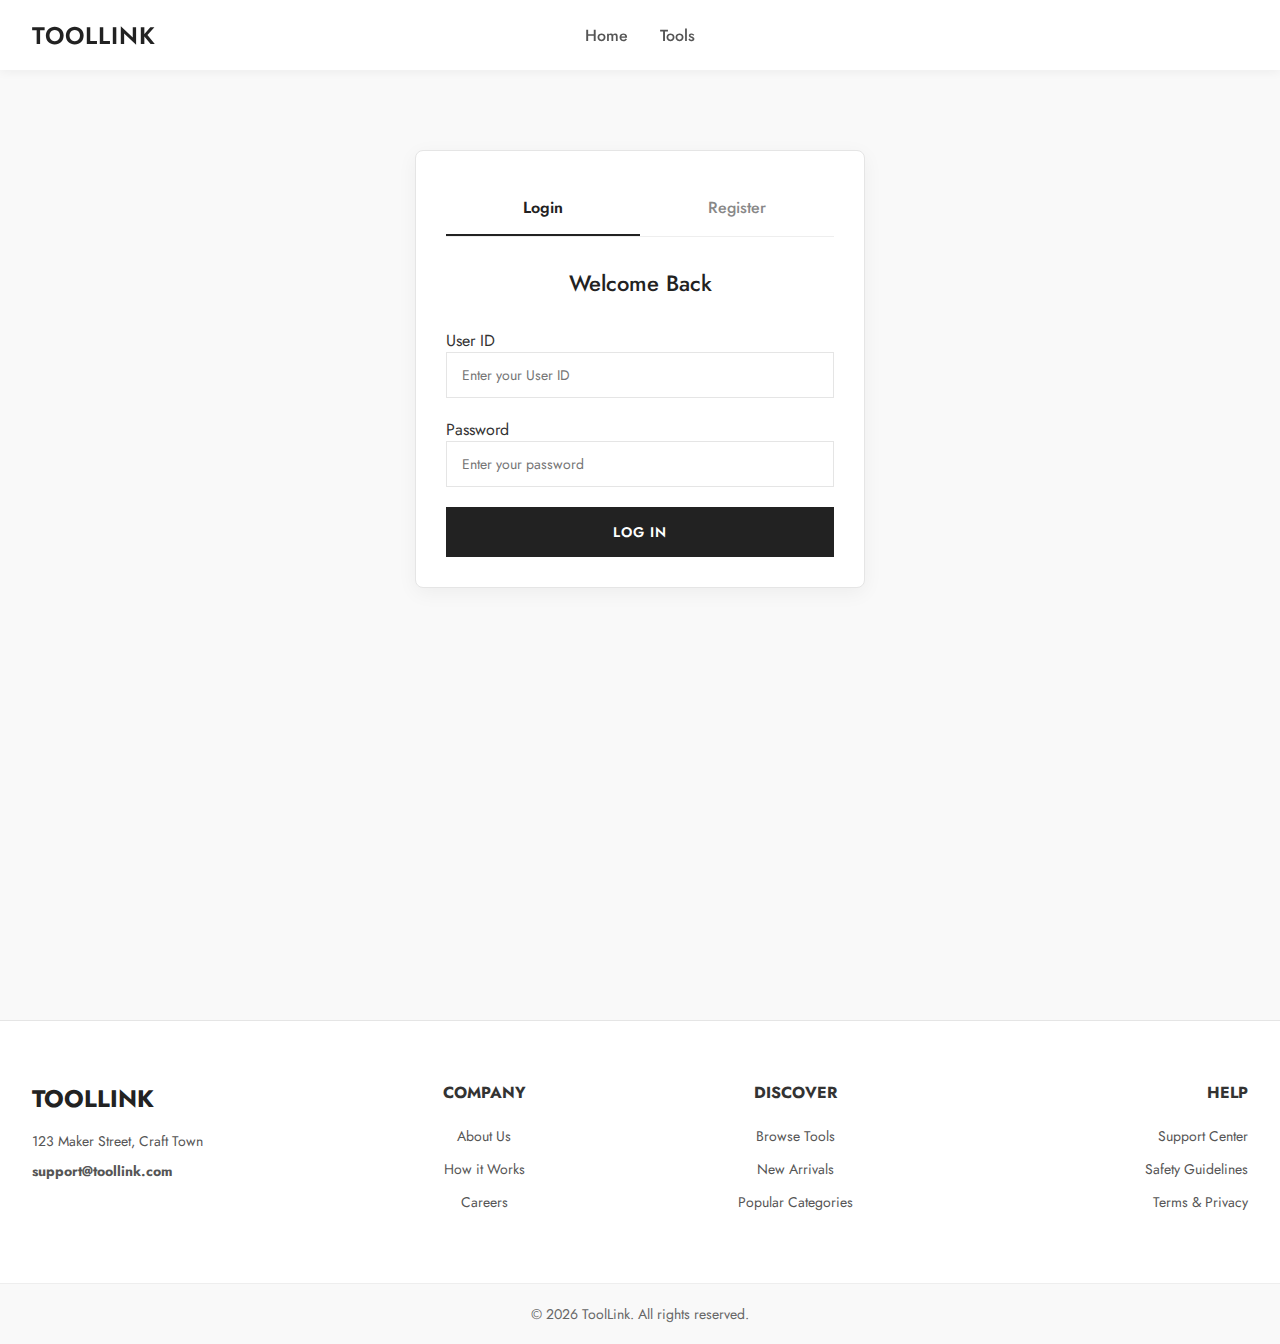
<file: lender-dashboard.html>
<!DOCTYPE html>
<html lang="en">

<head>
    <meta charset="UTF-8">
    <meta name="viewport" content="width=device-width, initial-scale=1.0">
    <title>Lender Dashboard - ToolLink</title>
    <link rel="icon" type="image/svg+xml" href="./assets/logo.svg">
    
    <link rel="stylesheet" href="https://cdnjs.cloudflare.com/ajax/libs/font-awesome/6.5.2/css/all.min.css"
        integrity="sha512-SnH5WK+bZxgPHs44uWIX+LLJAJ9/2PkPKZ5QiAj6Ta86w+fsb2TkcmfRyVX3pBnMFcV7oQPJkl9QevSCWr3W6A=="
        crossorigin="anonymous" referrerpolicy="no-referrer" />

    <link rel="preconnect" href="https://fonts.googleapis.com">
    <link rel="preconnect" href="https://fonts.gstatic.com" crossorigin>
    <link href="https://fonts.googleapis.com/css2?family=Jost:ital,wght@0,100..900;1,100..900&display=swap"
        rel="stylesheet">

    <link rel="stylesheet" href="style.css">
</head>

<body>
    <header id="navbar-container"></header>

    <main>
        <div class="page-header">
            <div class="container d-flex-between dashboard-container">
                <h1 class="page-title">My Listings</h1>
                <a href="#" onclick="toggleListSection(); return false;" class="btn-primary-sm">
                    <i class="fa-solid fa-plus"></i> List New Tool
                </a>
            </div>
        </div>

        <section class="dashboard-section">
            <div class="container dashboard-container">
                <div class="dashboard-stats">
                    <div class="stat-card">
                        <div class="stat-icon icon-earnings">
                            <i class="fa-solid fa-sack-dollar"></i>
                        </div>
                        <div class="stat-info">
                            <span class="stat-label">Total Earnings</span>
                            <span class="stat-value">$0.00</span>
                        </div>
                    </div>
                    <div class="stat-card">
                        <div class="stat-icon icon-tools">
                            <i class="fa-solid fa-toolbox"></i>
                        </div>
                        <div class="stat-info">
                            <span class="stat-label">Active Listings</span>
                            <span class="stat-value">0</span>
                        </div>
                    </div>
                    <div class="stat-card">
                        <div class="stat-icon icon-rentals">
                            <i class="fa-solid fa-hand-holding-hand"></i>
                        </div>
                        <div class="stat-info">
                            <span class="stat-label">Current Rentals</span>
                            <span class="stat-value">0</span>
                        </div>
                    </div>
                </div>
                <div class="dashboard-list">
                </div>
            </div>
        </section>

        <div id="edit-modal" class="modal-overlay">
            <div class="modal-container">
                <button class="close-modal" onclick="closeEditModal()"><i class="fa-solid fa-xmark"></i></button>
                <h3 class="form-title">Edit Listing</h3>

                <form id="edit-tool-form" onsubmit="handleUpdateTool(event)">
                    <input type="hidden" id="edit-tool-id">

                    <div class="form-group">
                        <label>Tool Name</label>
                        <input type="text" id="edit-name" class="form-control" required>
                    </div>

                    <div class="form-group">
                        <label>Image URL</label>
                        <input type="text" id="edit-image" class="form-control" required>
                    </div>

                    <div class="form-group">
                        <label>Category</label>
                        <select id="edit-category" class="form-control" required>
                            <option value="renovation">Renovation</option>
                            <option value="power-tools">Power Tools</option>
                            <option value="gardening">Gardening</option>
                            <option value="auto">Auto Repair</option>
                            <option value="cleaning">Cleaning</option>
                            <option value="hand-tools">Hand Tools</option>
                        </select>
                    </div>

                    <div class="form-group">
                        <label>Price per Day ($)</label>
                        <input type="number" id="edit-price" class="form-control" min="1" required>
                    </div>

                    <button type="submit" class="btn-submit mt-3">Save Changes</button>
                </form>
            </div>
        </div>
    </main>

    <footer id="footer-container"></footer>

    <script src="./scripts/navbar.js"></script>
    <script src="./scripts/footer.js"></script>
    <script src="./scripts/dashboard.js"></script>
</body>

</html>
</file>
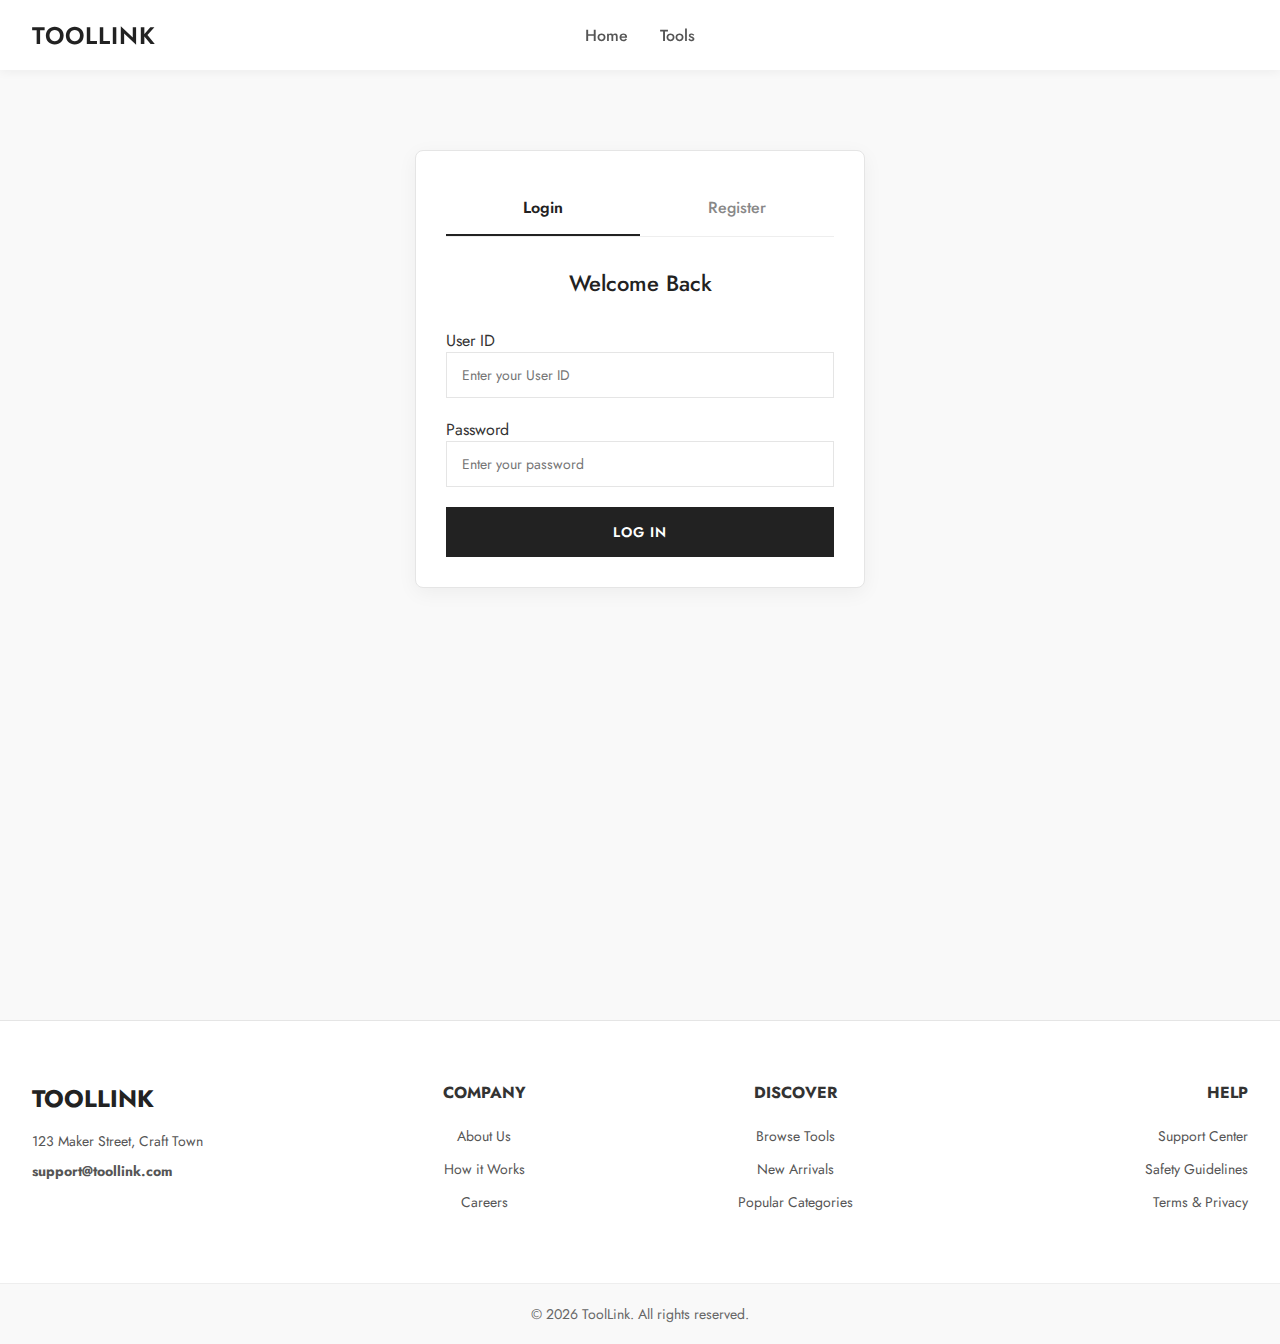
<file: login.html>
<!DOCTYPE html>
<html lang="en">

<head>
    <meta charset="UTF-8">
    <meta name="viewport" content="width=device-width, initial-scale=1.0">
    <title>Login - ToolLink</title>
    <link rel="icon" type="image/svg+xml" href="./assets/logo.svg">
    
    <link rel="stylesheet" href="https://cdnjs.cloudflare.com/ajax/libs/font-awesome/6.5.2/css/all.min.css"
        integrity="sha512-SnH5WK+bZxgPHs44uWIX+LLJAJ9/2PkPKZ5QiAj6Ta86w+fsb2TkcmfRyVX3pBnMFcV7oQPJkl9QevSCWr3W6A=="
        crossorigin="anonymous" referrerpolicy="no-referrer" />

    <link rel="preconnect" href="https://fonts.googleapis.com">
    <link rel="preconnect" href="https://fonts.gstatic.com" crossorigin>
    <link href="https://fonts.googleapis.com/css2?family=Jost:ital,wght@0,100..900;1,100..900&display=swap"
        rel="stylesheet">

    <link rel="stylesheet" href="style.css">
</head>

<body>
    <header id="navbar-container"></header>

    <main>
        <section class="auth-section">
            <div class="auth-container">
                <div class="auth-tabs">
                    <button class="auth-tab active" onclick="switchTab('login')">Login</button>
                    <button class="auth-tab" onclick="switchTab('register')">Register</button>
                </div>

                <form id="login-form" class="auth-form active" onsubmit="handleLogin(event)">
                    <h3 class="auth-title">Welcome Back</h3>
                    <div class="form-group">
                        <label>User ID</label>
                        <input type="text" id="login-userid" class="form-control" placeholder="Enter your User ID" required>
                    </div>
                    <div class="form-group">
                        <label>Password</label>
                        <div class="password-wrapper">
                            <input type="password" id="login-password" class="form-control" placeholder="Enter your password" required>
                            <button type="button" class="toggle-password-btn" onclick="togglePassword('login-password', this)">
                                <i class="fa-regular fa-eye"></i>
                            </button>
                        </div>
                    </div>
                    <div id="login-error" class="error-message hidden">Invalid User ID or Password</div>
                    <button type="submit" class="btn-submit">Log In</button>
                </form>

                <form id="register-form" class="auth-form" onsubmit="handleRegister(event)">
                    <h3 class="auth-title">Create Account</h3>
                    <div class="form-group">
                        <label>User ID (Unique)</label>
                        <input type="text" id="reg-userid" class="form-control" placeholder="Choose a User ID" required>
                    </div>
                    <div class="form-group">
                        <label>Full Name</label>
                        <input type="text" id="reg-username" class="form-control" placeholder="Your Full Name" required>
                    </div>
                    <div class="form-group">
                        <label>Profile Image URL</label>
                        <input type="text" id="reg-image" class="form-control" placeholder="https://example.com/my-photo.jpg">
                    </div>
                    <div class="form-group">
                        <label>Password</label>
                        <div class="password-wrapper">
                            <input type="password" id="reg-password" class="form-control" placeholder="Create a password" required>
                            <button type="button" class="toggle-password-btn" onclick="togglePassword('reg-password', this)">
                                <i class="fa-regular fa-eye"></i>
                            </button>
                        </div>
                    </div>
                    <div id="reg-error" class="error-message hidden">User ID already exists</div>
                    <button type="submit" class="btn-submit">Register</button>
                </form>
            </div>
        </section>
    </main>
    <footer id="footer-container"></footer>

    <script src="./scripts/navbar.js"></script>
    <script src="./scripts/footer.js"></script>
    <script src="./scripts/login.js"></script>
</body>

</html>
</file>
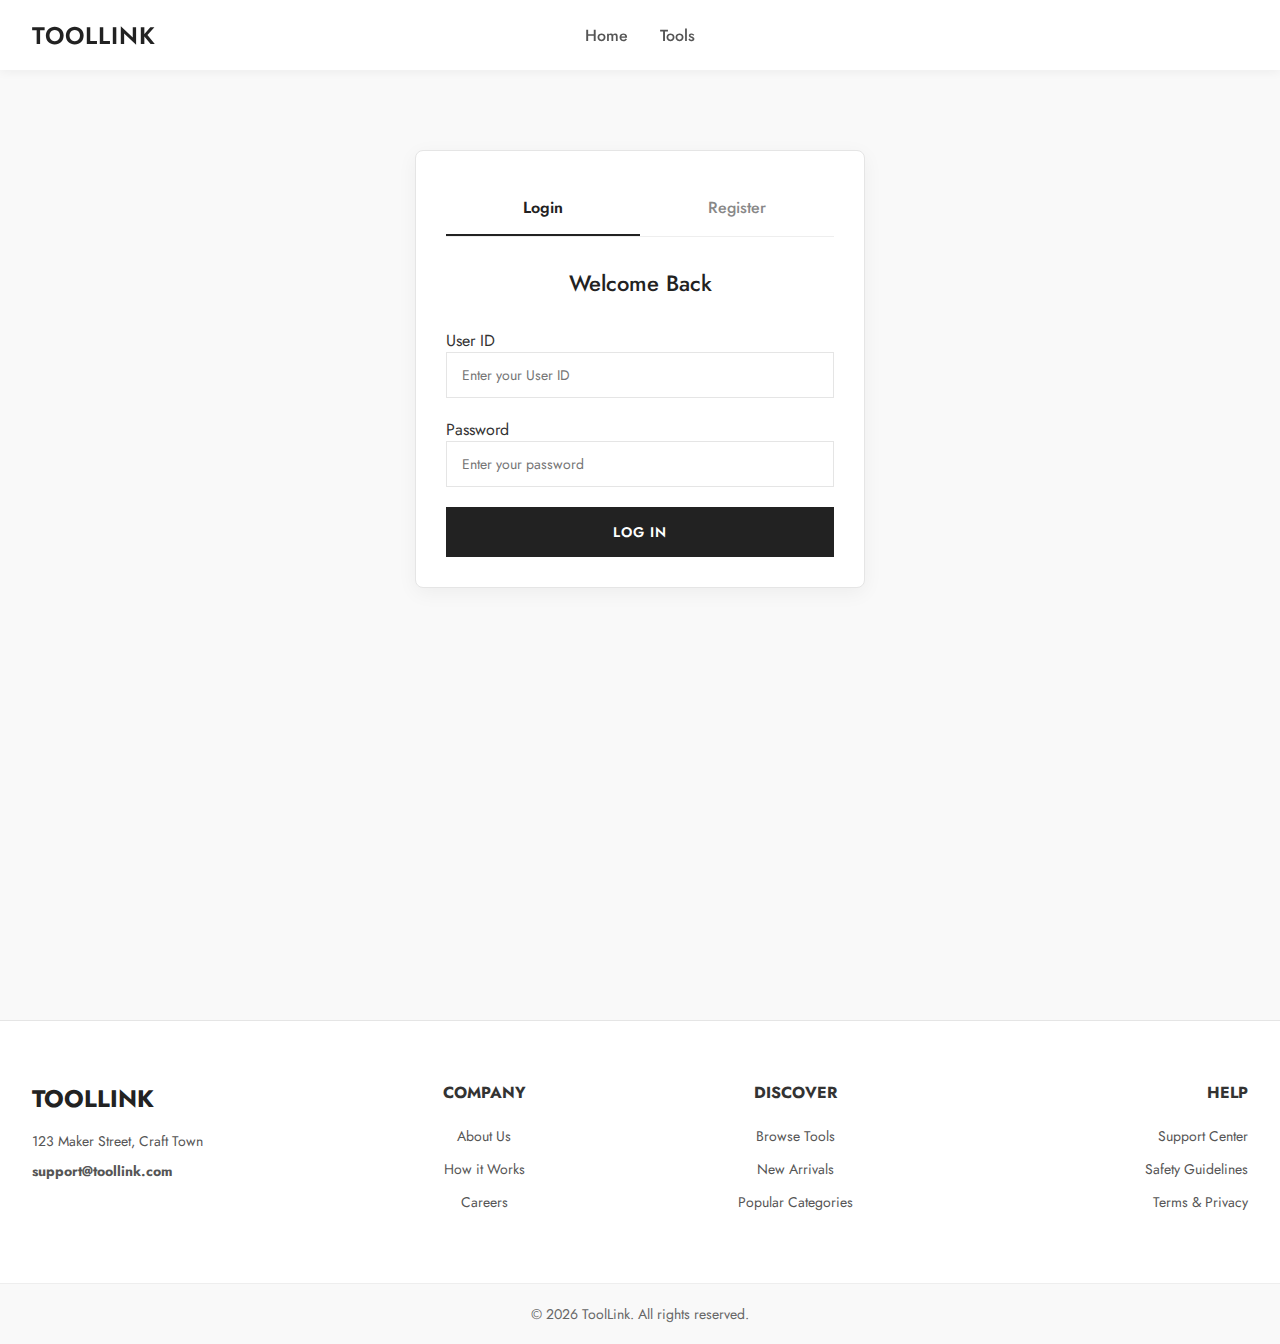
<file: my-orders.html>
<!DOCTYPE html>
<html lang="en">

<head>
    <meta charset="UTF-8">
    <meta name="viewport" content="width=device-width, initial-scale=1.0">
    <title>My Orders - ToolLink</title>
    <link rel="icon" type="image/svg+xml" href="./assets/logo.svg">
    
    <link rel="stylesheet" href="https://cdnjs.cloudflare.com/ajax/libs/font-awesome/6.5.2/css/all.min.css"
        integrity="sha512-SnH5WK+bZxgPHs44uWIX+LLJAJ9/2PkPKZ5QiAj6Ta86w+fsb2TkcmfRyVX3pBnMFcV7oQPJkl9QevSCWr3W6A=="
        crossorigin="anonymous" referrerpolicy="no-referrer" />

    <link rel="preconnect" href="https://fonts.googleapis.com">
    <link rel="preconnect" href="https://fonts.gstatic.com" crossorigin>
    <link href="https://fonts.googleapis.com/css2?family=Jost:ital,wght@0,100..900;1,100..900&display=swap"
        rel="stylesheet">

    <link rel="stylesheet" href="style.css">
</head>

<body>
    <header id="navbar-container"></header>

    <main>
        <div class="page-header">
            <div class="container">
                <h1 class="page-title">My Orders</h1>
            </div>
        </div>

        <section class="orders-section">
            <div class="container">
                <h3 style="font-size: 20px; font-weight: 600; margin: 0 auto 20px auto; max-width: 900px;">Active
                    Rentals</h3>
                <div id="active-orders-list" class="orders-list">
                </div>

                <div style="height: 50px;"></div>

                <h3 style="font-size: 20px; font-weight: 600; margin: 0 auto 20px auto; max-width: 900px; color: #777;">
                    Order History</h3>
                <div id="past-orders-list" class="orders-list">
                </div>

                <div id="empty-orders-msg" class="empty-state hidden">
                    <div class="empty-icon"><i class="fa-solid fa-box-open"></i></div>
                    <p>You haven't rented any tools yet.</p>
                    <a href="tools.html" class="btn-primary-sm mt-3" style="display:inline-block;">Browse Tools</a>
                </div>
            </div>
        </section>
    </main>

    <footer id="footer-container"></footer>

    <script src="./scripts/navbar.js"></script>
    <script src="./scripts/footer.js"></script>
    <script src="./scripts/orders.js"></script>
</body>

</html>
</file>
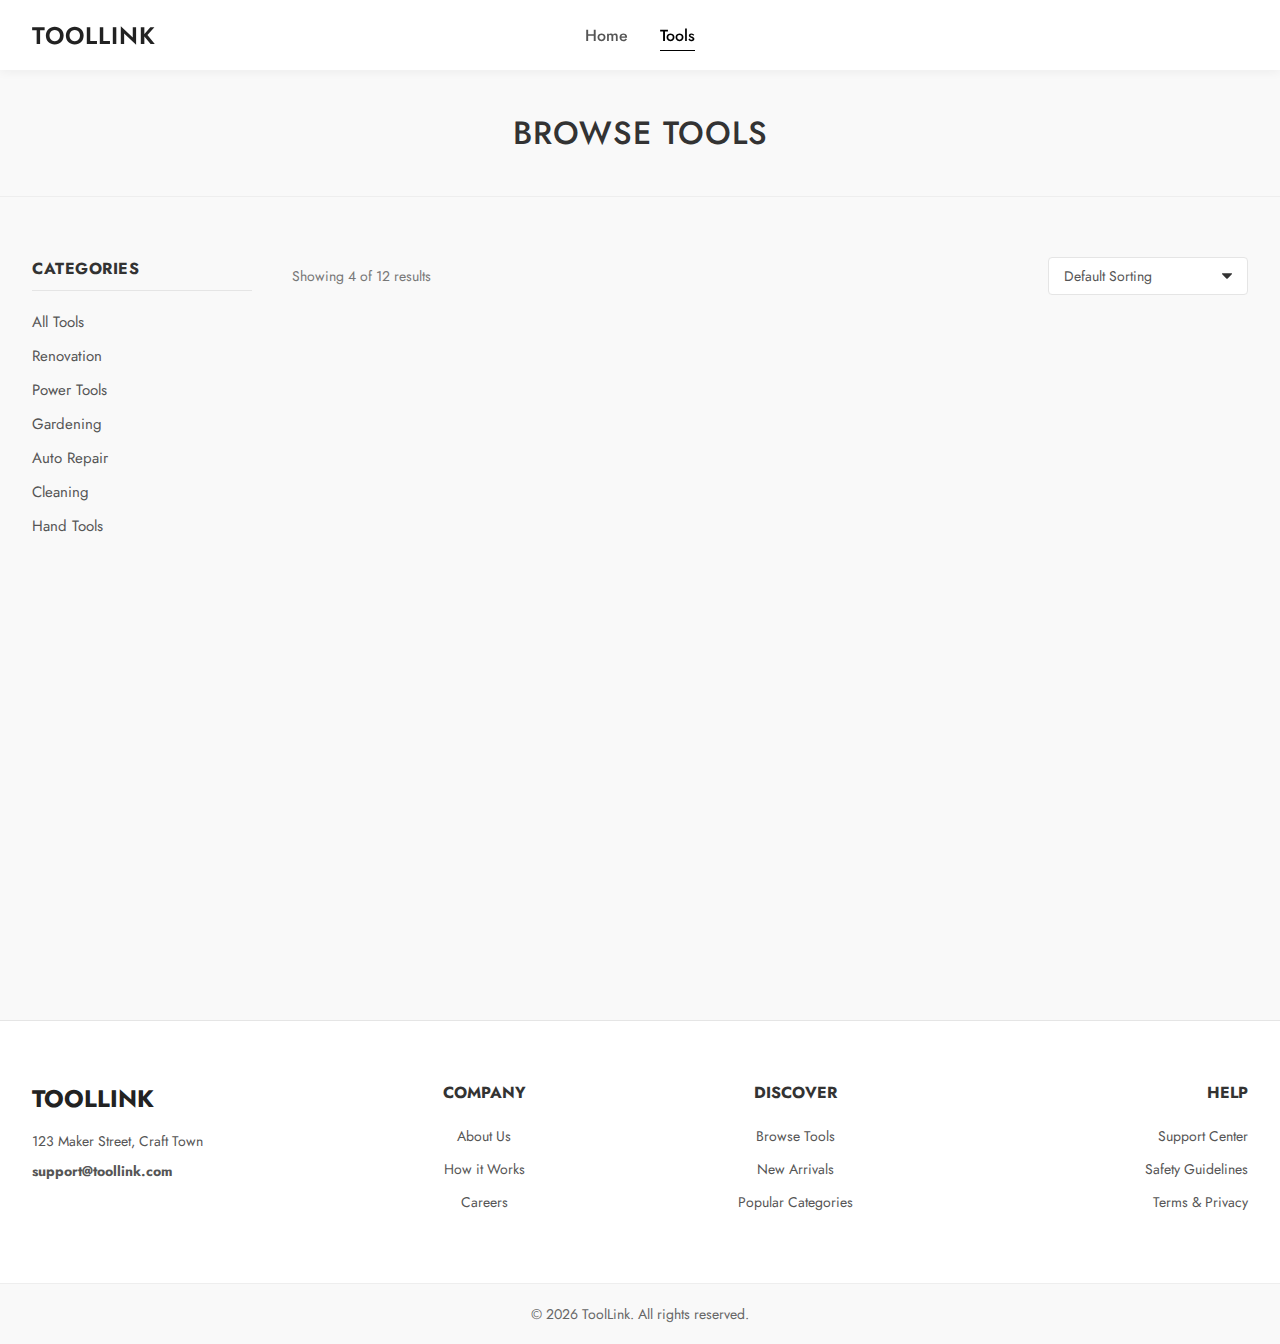
<file: tools.html>
<!DOCTYPE html>
<html lang="en">

<head>
    <meta charset="UTF-8">
    <meta name="viewport" content="width=device-width, initial-scale=1.0">
    <title>Browse Tools - ToolLink</title>
    <link rel="icon" type="image/svg+xml" href="./assets/logo.svg">
    
    <link rel="stylesheet" href="https://cdnjs.cloudflare.com/ajax/libs/font-awesome/6.5.2/css/all.min.css"
        integrity="sha512-SnH5WK+bZxgPHs44uWIX+LLJAJ9/2PkPKZ5QiAj6Ta86w+fsb2TkcmfRyVX3pBnMFcV7oQPJkl9QevSCWr3W6A=="
        crossorigin="anonymous" referrerpolicy="no-referrer" />

    <link rel="preconnect" href="https://fonts.googleapis.com">
    <link rel="preconnect" href="https://fonts.gstatic.com" crossorigin>
    <link href="https://fonts.googleapis.com/css2?family=Jost:ital,wght@0,100..900;1,100..900&display=swap"
        rel="stylesheet">

    <link rel="stylesheet" href="style.css">
</head>

<body>
    <header id="navbar-container"></header>

    <main>
        <div class="page-header">
            <div class="container">
                <h1 class="page-title">Browse Tools</h1>
            </div>
        </div>

        <section class="shop-section">
            <div class="container shop-container">
                <aside class="shop-sidebar">
                    <div class="sidebar-widget">
                        <h4 class="widget-title">Categories</h4>
                        <ul class="category-list">
                            <li><a href="tools.html" id="cat-all">All Tools</a></li>

                            <li><a href="tools.html?category=renovation" id="cat-renovation">Renovation</a></li>
                            <li><a href="tools.html?category=power-tools" id="cat-power-tools">Power Tools</a></li>
                            <li><a href="tools.html?category=gardening" id="cat-gardening">Gardening</a></li>
                            <li><a href="tools.html?category=auto" id="cat-auto">Auto Repair</a></li>
                            <li><a href="tools.html?category=cleaning" id="cat-cleaning">Cleaning</a></li>
                            <li><a href="tools.html?category=hand-tools" id="cat-hand-tools">Hand Tools</a></li>
                        </ul>
                    </div>
                </aside>

                <div class="shop-content">
                    <div class="shop-toolbar">
                        <p class="result-count">Showing 4 of 12 results</p>
                        <select class="sort-select form-control">
                            <option>Default Sorting</option>
                            <option>Price: Low to High</option>
                            <option>Price: High to Low</option>
                            <option>Newest First</option>
                        </select>
                    </div>

                    <div class="listings-grid shop-grid"></div>
                </div>
            </div>
        </section>
    </main>

    <footer id="footer-container"></footer>

    <script src="./scripts/navbar.js"></script>
    <script src="./scripts/footer.js"></script>
    <script src="./scripts/tools.js"></script>
    <script src="./scripts/script.js"></script>
</body>

</html>
</file>
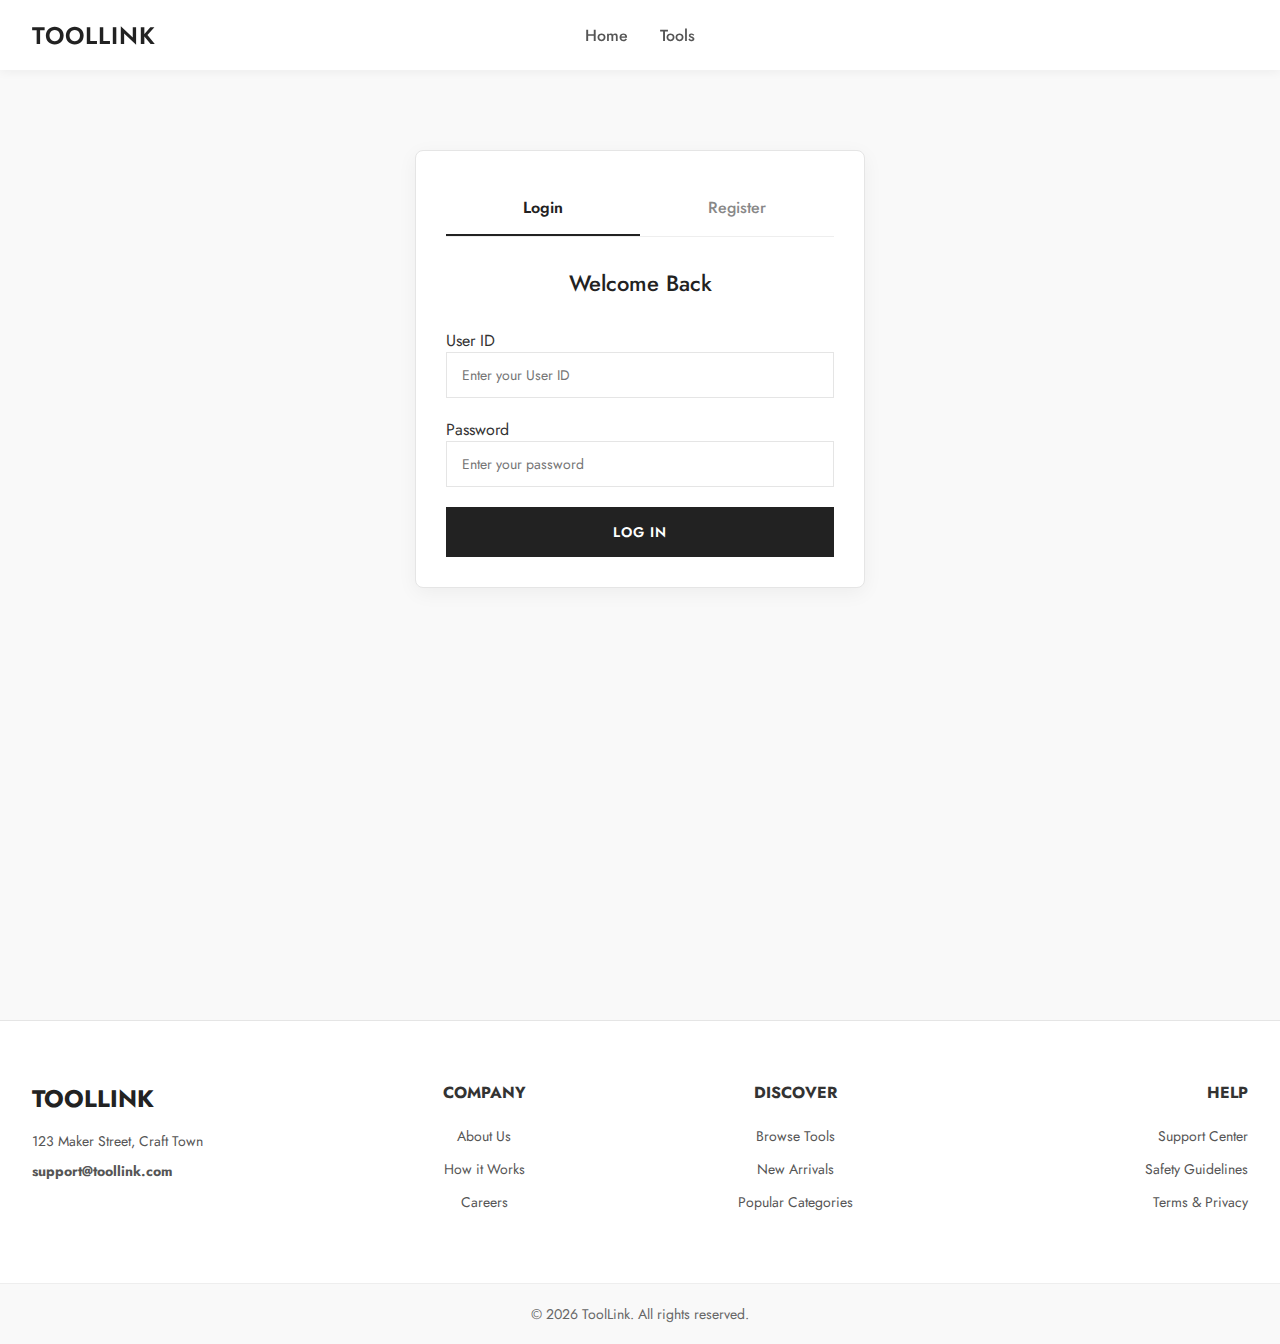
<file: wishlist.html>
<!DOCTYPE html>
<html lang="en">

<head>
    <meta charset="UTF-8">
    <meta name="viewport" content="width=device-width, initial-scale=1.0">
    <title>My Wishlist - ToolLink</title>
    <link rel="icon" type="image/svg+xml" href="./assets/logo.svg">
    
    <link rel="stylesheet" href="https://cdnjs.cloudflare.com/ajax/libs/font-awesome/6.5.2/css/all.min.css"
        integrity="sha512-SnH5WK+bZxgPHs44uWIX+LLJAJ9/2PkPKZ5QiAj6Ta86w+fsb2TkcmfRyVX3pBnMFcV7oQPJkl9QevSCWr3W6A=="
        crossorigin="anonymous" referrerpolicy="no-referrer" />

    <link rel="preconnect" href="https://fonts.googleapis.com">
    <link rel="preconnect" href="https://fonts.gstatic.com" crossorigin>
    <link href="https://fonts.googleapis.com/css2?family=Jost:ital,wght@0,100..900;1,100..900&display=swap"
        rel="stylesheet">

    <link rel="stylesheet" href="style.css">
</head>

<body>
    <header id="navbar-container"></header>

    <main>
        <div class="page-header">
            <div class="container">
                <h1 class="page-title">My Wishlist</h1>
            </div>
        </div>

        <section class="wishlist-section">
            <div class="container">
                <div class="listings-grid wishlist-grid">
                </div>
            </div>
        </section>
    </main>

    <footer id="footer-container"></footer>

    <script src="./scripts/navbar.js"></script>
    <script src="./scripts/footer.js"></script>
    <script src="./scripts/wishlist.js"></script>
    <script src="./scripts/script.js"></script>
</body>

</html>
</file>
<file: style.css>
/* Global & Reset */
* {
  margin: 0;
  padding: 0;
  box-sizing: border-box;
  font-family: "Jost", sans-serif;
}

body {
  background-color: #f9f9f9;
  color: #333333;
}

/* Navbar */
#navbar-container {
  background-color: #ffffff;
  box-shadow: 0 2px 10px rgba(0, 0, 0, 0.05);
  padding: 0 32px;
  position: sticky;
  top: 0;
  z-index: 100;
}

.navbar-content {
  height: 70px;
  display: flex;
  justify-content: space-between;
  align-items: center;
  width: 100%;
  position: relative;
}

.nav-links.desktop-nav {
  position: absolute;
  left: 50%;
  transform: translateX(-50%);
}

.nav-user-img {
  width: 32px;
  height: 32px;
  border-radius: 50%;
  object-fit: cover;
  border: 1px solid #e5e5e5;
  display: block;
}

.logo a {
  font-size: 24px;
  font-weight: 600;
  color: #222222;
  text-decoration: none;
  text-transform: uppercase;
  letter-spacing: 1px;
}

.nav-links {
  display: flex;
  gap: 32px;
}

.nav-links a {
  text-decoration: none;
  color: #555555;
  font-weight: 500;
  transition: color 0.3s;
}

.nav-links a:hover {
  color: #000000;
}

.nav-links a.active {
  color: #000000;
  position: relative;
}

.nav-links a.active::after {
  content: "";
  position: absolute;
  width: 100%;
  height: 1px;
  bottom: -4px;
  left: 0;
  background-color: #000000;
}

.nav-actions {
  display: flex;
  gap: 20px;
  align-items: center;
}

.icon-btn {
  color: #222222;
  text-decoration: none;
  position: relative;
  display: flex;
  align-items: center;
  justify-content: center;
  cursor: pointer;
  transition: color 0.3s;
  font-size: 20px;
}

.icon-btn:hover {
  color: #555555;
}

.badge {
  position: absolute;
  top: -6px;
  right: -8px;
  background-color: #222222;
  color: #ffffff;
  font-size: 10px;
  font-weight: 600;
  height: 15px;
  width: 15px;
  border-radius: 50%;
  display: flex;
  justify-content: center;
  align-items: center;
}

/* User Dropdown */
.user-dropdown {
  position: relative;
  display: inline-block;
  height: 100%;
  display: flex;
  align-items: center;
}

.nav-user-name {
  font-size: 14px;
  font-weight: 500;
  margin-left: 8px;
  display: inline-block;
  max-width: 100px;
  white-space: nowrap;
  overflow: hidden;
  text-overflow: ellipsis;
}

.dropdown-content {
  display: none;
  position: absolute;
  right: 0;
  top: 100%;
  background-color: #ffffff;
  min-width: 220px;
  box-shadow: 0 5px 15px rgba(0, 0, 0, 0.1);
  z-index: 1000;
  border: 1px solid #e5e5e5;
  border-radius: 4px;
  padding: 8px 0;
  text-align: left;
  margin-top: 10px;
}

.user-dropdown:hover .dropdown-content {
  display: block;
}

.user-dropdown::after {
  content: "";
  position: absolute;
  top: 100%;
  left: 0;
  width: 100%;
  height: 15px;
  background: transparent;
}

.dropdown-header {
  padding: 10px 20px;
  border-bottom: 1px solid #eeeeee;
  font-size: 13px;
  color: #777777;
  background-color: #fcfcfc;
}

.dropdown-header strong {
  display: block;
  color: #222222;
  font-size: 14px;
  margin-top: 2px;
}

.dropdown-content a {
  color: #333333;
  padding: 10px 20px;
  text-decoration: none;
  display: flex;
  align-items: center;
  gap: 10px;
  font-size: 14px;
  font-weight: 400;
  transition: background-color 0.2s;
}

.dropdown-content a i {
  width: 16px;
  text-align: center;
  color: #888888;
}

.dropdown-content a:hover {
  background-color: #f5f5f5;
  color: #000000;
}

.dropdown-content a:hover i {
  color: #222222;
}

.dropdown-divider {
  height: 1px;
  background-color: #eeeeee;
  margin: 5px 0;
}

/* Mobile Menu */
.hamburger-btn {
  display: none;
  background: none;
  border: none;
  font-size: 24px;
  cursor: pointer;
  color: #222222;
}

.mobile-menu {
  position: fixed;
  top: 0;
  right: -100%;
  width: 250px;
  height: 100vh;
  background-color: #ffffff;
  box-shadow: -5px 0 15px rgba(0, 0, 0, 0.1);
  z-index: 1001;
  transition: right 0.3s ease;
  padding: 20px;
  display: flex;
  flex-direction: column;
}

.mobile-menu.active {
  right: 0;
}

.mobile-menu-header {
  display: flex;
  justify-content: space-between;
  align-items: center;
  margin-bottom: 30px;
  border-bottom: 1px solid #eeeeee;
  padding-bottom: 10px;
}

.mobile-menu-title {
  font-weight: 600;
  font-size: 18px;
  text-transform: uppercase;
}

.close-mobile-menu {
  background: none;
  border: none;
  font-size: 20px;
  cursor: pointer;
}

.mobile-links {
  display: flex;
  flex-direction: column;
  gap: 15px;
}

.mobile-links a {
  text-decoration: none;
  color: #333333;
  font-size: 16px;
  font-weight: 500;
}

.mobile-links hr {
  border: 0;
  border-top: 1px solid #eeeeee;
  margin: 10px 0;
}

/* Main Layout */
main {
  min-height: 100vh;
}

.page-header {
  background-color: #f9f9f9;
  padding: 40px 0;
  text-align: center;
  border-bottom: 1px solid #eeeeee;
}

.page-title {
  font-size: 32px;
  text-transform: uppercase;
  font-weight: 500;
  margin: 0;
  letter-spacing: 1px;
}

/* Forms & Inputs */
.list-tool-section {
  background-color: #ffffff;
  border-bottom: 1px solid #f9f9f9;
  max-height: 0;
  padding: 0 32px;
  overflow: hidden;
  opacity: 0;
  visibility: hidden;
  transition: all 0.5s cubic-bezier(0.4, 0, 0.2, 1);
  position: absolute;
  top: 100%;
  left: 0;
  width: 100%;
  z-index: 98;
  box-shadow: 0 10px 20px rgba(0, 0, 0, 0.1);
  margin: 0;
  box-sizing: border-box;
}

.list-tool-section.open {
  max-height: 1000px;
  padding: 60px 32px;
  opacity: 1;
  visibility: visible;
}

.form-container {
  max-width: 800px;
  margin: 0 auto;
  text-align: center;
}

.form-title {
  font-size: 24px;
  font-weight: 500;
  text-transform: uppercase;
  margin-bottom: 30px;
  letter-spacing: 0.5px;
}

.list-tool-form {
  display: flex;
  flex-direction: column;
  gap: 20px;
}

.form-row {
  display: flex;
  gap: 20px;
}

.form-group {
  flex: 1;
}

.form-control {
  width: 100%;
  padding: 12px 15px;
  font-size: 14px;
  font-family: "Jost", sans-serif;
  color: #333333;
  background-color: #ffffff;
  border: 1px solid #e5e5e5;
  border-radius: 0;
  outline: none;
  transition: border-color 0.3s ease;
}

.form-control:focus {
  border-color: #222222;
}

select.form-control {
  appearance: none;
  background-image: url("data:image/svg+xml;charset=US-ASCII,%3Csvg%20xmlns%3D%22http%3A%2F%2Fwww.w3.org%2F2000%2Fsvg%22%20width%3D%22292.4%22%20height%3D%22292.4%22%3E%3Cpath%20fill%3D%22%23333%22%20d%3D%22M287%2069.4a17.6%2017.6%200%200%200-13-5.4H18.4c-5%200-9.3%201.8-12.9%205.4A17.6%2017.6%200%200%200%200%2082.2c0%205%201.8%209.3%205.4%2012.9l128%20127.9c3.6%203.6%207.8%205.4%2012.8%205.4s9.2-1.8%2012.8-5.4L287%2095c3.5-3.5%205.4-7.8%205.4-12.8%200-5-1.9-9.2-5.5-12.8z%22%2F%3E%3C%2Fsvg%3E");
  background-repeat: no-repeat;
  background-position: right 15px top 50%;
  background-size: 10px auto;
  color: #555555;
}

.password-wrapper {
  position: relative;
  width: 100%;
}

.password-wrapper input {
  padding-right: 45px;
}

.toggle-password-btn {
  position: absolute;
  right: 15px;
  top: 50%;
  transform: translateY(-50%);
  border: none;
  background: none;
  cursor: pointer;
  color: #888888;
  font-size: 16px;
  padding: 0;
  display: flex;
  align-items: center;
  justify-content: center;
  z-index: 5;
}

.toggle-password-btn:hover {
  color: #222222;
}

/* Buttons */
.btn-submit {
  background-color: #222222;
  color: #ffffff;
  border: 1px solid #222222;
  padding: 14px 0;
  font-size: 14px;
  font-weight: 600;
  text-transform: uppercase;
  cursor: pointer;
  width: 100%;
  transition: background-color 0.3s ease, border-color 0.3s ease;
  letter-spacing: 1px;
}

.btn-submit:hover {
  background-color: #444444;
  border-color: #444444;
}

.btn-rent {
  flex: 1;
  background-color: #222222;
  color: #ffffff;
  border: 1px solid #222222;
  padding: 10px 0;
  font-size: 13px;
  font-weight: 700;
  text-transform: uppercase;
  cursor: pointer;
  border-radius: 4px;
  transition: flex 0.4s cubic-bezier(0.25, 1, 0.5, 1), background-color 0.3s ease, border-color 0.3s ease, color 0.3s ease;
  white-space: nowrap;
  overflow: hidden;
  display: flex;
  align-items: center;
  justify-content: center;
}

.btn-rent:hover {
  flex: 3;
  background-color: #444444;
  border-color: #444444;
  color: #ffffff;
}

.btn-cart-action {
  flex: 1;
  background-color: #ffffff;
  color: #222222;
  border: 1px solid #e5e5e5;
  padding: 0 5px;
  font-size: 13px;
  font-weight: 700;
  cursor: pointer;
  border-radius: 4px;
  transition: flex 0.4s cubic-bezier(0.25, 1, 0.5, 1), background-color 0.3s ease, color 0.3s ease, border-color 0.3s ease;
  white-space: normal;
  line-height: 1.1;
  text-align: center;
  display: flex;
  align-items: center;
  justify-content: center;
}

.btn-cart-action:hover {
  flex: 3;
  background-color: #444444;
  color: #ffffff;
  border-color: #444444;
}

.btn-cart-action:hover + .btn-rent {
  background-color: #ffffff;
  color: #222222;
  border-color: #e5e5e5;
}

.btn-cart-action:hover + .btn-rent {
  background-color: #ffffff;
  color: #222222;
  border-color: #e5e5e5;
}

.btn-cart-action:hover + .btn-rent span {
  display: none;
}

.btn-cart-action:hover + .btn-rent::after {
  content: "Rent";
  font-size: 13px;
  font-weight: 700;
}

.btn-view-all {
  display: inline-block;
  padding: 12px 35px;
  background-color: transparent;
  border: 1px solid #222222;
  color: #222222;
  text-transform: uppercase;
  font-weight: 500;
  text-decoration: none;
  font-size: 14px;
  letter-spacing: 1px;
  transition: all 0.3s ease;
}

.btn-view-all:hover {
  background-color: #222222;
  color: #ffffff;
  border-color: #222222;
}

.btn-primary-sm {
  background-color: #222222;
  color: #ffffff;
  border: 1px solid #222222;
  padding: 8px 20px;
  font-size: 13px;
  font-weight: 500;
  text-transform: uppercase;
  text-decoration: none;
  cursor: pointer;
  transition: all 0.3s ease;
}

.btn-primary-sm:hover {
  background-color: #444444;
  border-color: #444444;
}

.btn-outline {
  background-color: transparent;
  color: #222222;
  border: 1px solid #e5e5e5;
  padding: 8px 20px;
  font-size: 13px;
  font-weight: 500;
  text-transform: uppercase;
  cursor: pointer;
  transition: all 0.3s ease;
}

.btn-outline:hover {
  border-color: #222222;
  background-color: #ffffff;
}

.btn-remove {
  background: none;
  border: none;
  color: #cccccc;
  cursor: pointer;
  font-size: 16px;
  transition: color 0.3s;
  padding: 5px;
}

.btn-remove:hover {
  color: #d63031;
}

.wishlist-btn {
  position: absolute;
  top: 15px;
  right: 15px;
  background: transparent;
  border: none;
  font-size: 22px;
  cursor: pointer;
  width: 35px;
  height: 35px;
  display: flex;
  align-items: center;
  justify-content: center;
  transition: all 0.2s ease;
  z-index: 2;
  color: #cccccc;
  opacity: 0;
  visibility: hidden;
}

.listing-card:hover .wishlist-btn,
.wishlist-btn.active {
  opacity: 1;
  visibility: visible;
  border-radius: 50%;
}

.wishlist-btn:hover {
  color: #d63031;
  transform: scale(1.1);
}

.wishlist-btn.active {
  color: #d63031;
}

/* Home: Categories */
.categories-section {
  padding: 60px 32px;
  width: 100%;
  margin: 0 auto;
}

.section-title {
  text-align: center;
  text-transform: uppercase;
  font-size: 28px;
  margin-bottom: 40px;
  font-weight: 500;
  letter-spacing: 1px;
}

.categories-grid {
  display: grid;
  grid-template-columns: 2fr 3fr;
  gap: 20px;
  height: 600px;
}

.cat-right-grid {
  display: grid;
  grid-template-columns: 1fr 1fr;
  grid-template-rows: 1fr 1fr;
  gap: 20px;
  height: 100%;
}

.cat-item {
  position: relative;
  overflow: hidden;
  border-radius: 4px;
  background-color: #f0f0f0;
}

.cat-bg {
  position: absolute;
  top: 0;
  left: 0;
  width: 100%;
  height: 100%;
  background-size: cover;
  background-position: center;
  transition: transform 0.5s ease;
}

.cat-item:hover .cat-bg {
  transform: scale(1.05);
}

.cat-content {
  position: absolute;
  top: 20px;
  left: 20px;
  z-index: 2;
  background-color: rgba(255, 255, 255, 0.8);
  padding: 15px;
  border-radius: 4px;
}

.cat-content h3 {
  margin: 0;
  text-transform: uppercase;
  font-size: 18px;
  font-weight: 700;
}

.cat-content p {
  margin: 5px 0 10px 0;
  color: #666666;
  font-size: 14px;
}

.cat-link {
  text-decoration: none;
  color: #222222;
  font-weight: 600;
  font-size: 14px;
  text-transform: uppercase;
  border-bottom: 2px solid #222222;
  padding-bottom: 2px;
  transition: color 0.3s, border-color 0.3s;
}

.cat-link:hover {
  color: #555555;
  border-color: #555555;
}

/* Home: Recent & Cards */
.recent-listings-section {
  padding: 0 32px 60px;
}

.listing-owner-info {
    display: flex;
    align-items: center;
    gap: 8px;
    margin: 5px 0 10px; 
}

.owner-avatar {
    width: 24px;
    height: 24px;
    border-radius: 50%;
    object-fit: cover;
    border: 1px solid #e5e5e5;
}

.owner-name {
    font-size: 13px;
    color: #555555;
    font-weight: 500;
}

.listing-title {
    margin: 0 0 5px 0;
    font-size: 16px;
    font-weight: 600;
}

.listings-grid {
  display: grid;
  grid-template-columns: repeat(4, 1fr);
  gap: 30px;
}

.listing-card {
  background-color: #ffffff;
  transition: transform 0.3s ease, box-shadow 0.3s ease;
  border: 1px solid #e5e5e5;
  border-radius: 8px;
  overflow: hidden;
}

.listing-card:hover {
  transform: translateY(-5px);
  box-shadow: 0 10px 20px rgba(0, 0, 0, 0.05);
}

.listing-image {
  position: relative;
  height: 300px;
  background-color: #ffffff;
  border-bottom: 1px solid #f9f9f9;
  overflow: hidden;
  display: flex;
  align-items: center;
  justify-content: center;
}

.listing-image img {
  max-width: 90%;
  max-height: 90%;
  object-fit: contain;
  transition: transform 0.5s ease;
}

.listing-card:hover .listing-image img {
  transform: scale(1.05);
}

.listing-actions {
  position: absolute;
  bottom: 0;
  left: 0;
  width: 100%;
  padding: 10px;
  display: flex;
  gap: 10px;
  justify-content: center;
  background: rgba(255, 255, 255, 0.95);
  transform: translateY(100%);
  transition: transform 0.3s ease;
}

.listing-card:hover .listing-actions {
  transform: translateY(0);
}

.listing-info {
  padding: 20px;
}

.listing-category {
  font-size: 12px;
  text-transform: uppercase;
  color: #888888;
  margin-bottom: 5px;
  letter-spacing: 0.5px;
  font-weight: 600;
}

.listing-title {
  margin: 0 0 10px 0;
  font-size: 16px;
  font-weight: 600;
}

.listing-title a {
  text-decoration: none;
  color: #222222;
  transition: color 0.2s;
}

.listing-title a:hover {
  color: #555555;
}

.listing-price {
  font-weight: 600;
  color: #222222;
  font-size: 15px;
}

.view-all-container {
  text-align: center;
  margin-top: 40px;
}

/* Tools/Shop Page */
.shop-section {
  padding: 60px 0;
}

.shop-container {
  display: flex;
  gap: 40px;
  padding: 0 32px;
  max-width: 100%;
  margin: 0 auto;
}

.shop-sidebar {
  flex: 0 0 220px;
  width: 220px;
}

.widget-title {
  font-size: 16px;
  text-transform: uppercase;
  margin-bottom: 20px;
  padding-bottom: 10px;
  border-bottom: 1px solid #e5e5e5;
  letter-spacing: 0.5px;
  display: block;
}

.category-list {
  list-style: none;
  padding: 0;
  margin: 0;
}

.category-list li {
  margin-bottom: 12px;
}

.category-list a {
  text-decoration: none;
  color: #555555;
  font-size: 15px;
  transition: color 0.2s;
  display: block;
}

.category-list a:hover,
.category-list a.active {
  color: #222222;
  font-weight: 600;
  text-decoration: underline;
  background-color: transparent;
}

.shop-content {
  flex: 1;
}

.shop-toolbar {
  display: flex;
  justify-content: space-between;
  align-items: center;
  margin-bottom: 30px;
  flex-wrap: wrap;
  gap: 15px;
}

.result-count {
  color: #777777;
  font-size: 14px;
  margin: 0;
  white-space: nowrap;
}

.sort-select {
  width: auto;
  min-width: 200px;
  max-width: 100%;
  padding: 8px 40px 8px 15px;
  background-color: #ffffff;
  border: 1px solid #e5e5e5;
  border-radius: 4px;
  font-size: 14px;
  cursor: pointer;
  background-position: right 15px center !important;
}

.shop-grid {
  display: grid;
  grid-template-columns: repeat(4, 1fr);
  gap: 20px;
}

.pagination {
  display: flex;
  justify-content: center;
  gap: 10px;
  margin-top: 50px;
}

.pagination a {
  width: 40px;
  height: 40px;
  display: flex;
  justify-content: center;
  align-items: center;
  border: 1px solid #e5e5e5;
  text-decoration: none;
  color: #222222;
  border-radius: 4px;
  font-weight: 500;
  transition: all 0.3s ease;
}

.pagination a:hover,
.pagination a.active {
  background-color: #222222;
  color: #ffffff;
  border-color: #222222;
}

/* Cart Page */
.cart-section {
  padding: 60px 0;
}

.cart-container {
  display: flex;
  gap: 40px;
  align-items: flex-start;
}

.cart-items {
  flex: 2;
  background-color: #ffffff;
  border: 1px solid #e5e5e5;
  border-radius: 8px;
}

.cart-item {
  display: flex;
  padding: 25px;
  border-bottom: 1px solid #e5e5e5;
  align-items: center;
  gap: 20px;
  position: relative;
}

.cart-item:last-child {
  border-bottom: none;
}

.cart-item-image {
  width: 90px;
  height: 90px;
  flex-shrink: 0;
  background-color: #ffffff;
  border: 1px solid #f0f0f0;
  border-radius: 4px;
  display: flex;
  align-items: center;
  justify-content: center;
}

.cart-item-image img {
  max-width: 90%;
  max-height: 90%;
  object-fit: contain;
}

.cart-item-details {
  flex: 1;
}

.cart-item-category {
  font-size: 12px;
  color: #888888;
  text-transform: uppercase;
  margin-bottom: 5px;
}

.cart-item-title {
  font-size: 16px;
  font-weight: 500;
  margin: 0 0 5px 0;
}

.cart-item-title a {
  text-decoration: none;
  color: #222222;
}

.cart-item-price {
  font-size: 14px;
  color: #555555;
}

.cart-item-controls {
  display: flex;
  align-items: center;
  gap: 30px;
}

.date-picker-group {
  display: flex;
  flex-direction: column;
  align-items: center;
}

.date-picker-group label {
  font-size: 11px;
  text-transform: uppercase;
  color: #888888;
  margin-bottom: 5px;
}

.rental-days-input {
  display: flex;
  border: 1px solid #e5e5e5;
  border-radius: 4px;
  overflow: hidden;
}

.qty-btn {
  background-color: #f9f9f9;
  border: none;
  width: 30px;
  height: 35px;
  cursor: pointer;
  font-size: 16px;
  color: #555555;
  transition: background 0.2s;
}

.qty-btn:hover {
  background-color: #eeeeee;
}

.rental-days-input input {
  width: 40px;
  height: 35px;
  border: none;
  text-align: center;
  font-size: 14px;
  font-weight: 600;
  color: #222222;
  -moz-appearance: textfield;
}

.rental-days-input input::-webkit-outer-spin-button,
.rental-days-input input::-webkit-inner-spin-button {
  -webkit-appearance: none;
  margin: 0;
}

.days-label {
  font-size: 11px;
  color: #888888;
  margin-top: 3px;
}

.item-total-price {
  font-size: 18px;
  font-weight: 600;
  color: #222222;
  min-width: 80px;
  text-align: right;
}

.cart-summary {
  flex: 1;
  background-color: #ffffff;
  border: 1px solid #e5e5e5;
  border-radius: 8px;
  padding: 30px;
  position: sticky;
  top: 100px;
}

.summary-title {
  font-size: 18px;
  text-transform: uppercase;
  margin-bottom: 25px;
  padding-bottom: 15px;
  border-bottom: 1px solid #e5e5e5;
}

.summary-row {
  display: flex;
  justify-content: space-between;
  margin-bottom: 15px;
  font-size: 15px;
  color: #555555;
}

.summary-divider {
  height: 1px;
  background-color: #e5e5e5;
  margin: 20px 0;
}

.total-row {
  font-size: 20px;
  font-weight: 600;
  color: #222222;
  margin-bottom: 25px;
}

.btn-checkout {
  width: 100%;
  margin-bottom: 15px;
}

.continue-shopping {
  display: block;
  text-align: center;
  color: #555555;
  text-decoration: underline;
  font-size: 14px;
}

.continue-shopping:hover {
  color: #222222;
}

/* Orders Page */
.orders-section {
  padding: 60px 0;
}

.orders-list {
  max-width: 900px;
  margin: 0 auto;
  display: flex;
  flex-direction: column;
  gap: 30px;
}

.order-card {
  background-color: #ffffff;
  border: 1px solid #e5e5e5;
  border-radius: 8px;
  overflow: hidden;
  transition: box-shadow 0.3s ease;
}

.order-card:hover {
  box-shadow: 0 5px 15px rgba(0, 0, 0, 0.05);
}

.order-header {
  background-color: #fcfcfc;
  padding: 15px 25px;
  border-bottom: 1px solid #e5e5e5;
  display: flex;
  justify-content: space-between;
  align-items: center;
  flex-wrap: wrap;
  gap: 10px;
}

.order-meta {
  display: flex;
  flex-direction: column;
  gap: 4px;
}

.order-id {
  font-weight: 600;
  color: #222222;
  font-size: 15px;
}

.order-date {
  font-size: 13px;
  color: #777777;
}

.order-status {
  font-size: 13px;
  font-weight: 600;
  text-transform: uppercase;
  letter-spacing: 0.5px;
  padding: 5px 12px;
  border-radius: 4px;
}

.status-active {
  background-color: #e3f9e5;
  color: #1f7a24;
}

.status-completed {
  background-color: #f0f0f0;
  color: #555555;
}

.status-cancelled {
  background-color: #fff0f0;
  color: #d63031;
}

.order-body {
  padding: 25px;
  display: flex;
  align-items: center;
  gap: 25px;
  border-bottom: 1px solid #f9f9f9;
}

.order-image {
  width: 100px;
  height: 100px;
  flex-shrink: 0;
  background-color: #ffffff;
  border: 1px solid #f0f0f0;
  border-radius: 4px;
  display: flex;
  align-items: center;
  justify-content: center;
  overflow: hidden;
}

.order-image img {
  max-width: 90%;
  max-height: 90%;
  object-fit: contain;
}

.order-info {
  flex: 1;
}

.tool-name {
  font-size: 18px;
  font-weight: 500;
  margin: 0 0 5px 0;
  color: #222222;
}

.tool-category {
  font-size: 13px;
  color: #888888;
  text-transform: uppercase;
  margin-bottom: 10px;
}

.rental-period {
  display: flex;
  align-items: center;
  gap: 8px;
  font-size: 14px;
  color: #555555;
}

.order-pricing {
  text-align: right;
  min-width: 100px;
}

.price-label {
  display: block;
  font-size: 12px;
  color: #888888;
  margin-bottom: 2px;
}

.price-amount {
  display: block;
  font-size: 20px;
  font-weight: 600;
  color: #222222;
}

.order-footer {
  padding: 15px 25px;
  display: flex;
  justify-content: flex-end;
  gap: 15px;
}

/* Dashboard */
.d-flex-between {
  display: flex;
  justify-content: space-between;
  align-items: center;
}

.dashboard-container {
  max-width: 1000px;
  margin: 0 auto;
  width: 100%;
  padding: 0 20px;
}

.dashboard-section {
  padding: 40px 0 60px;
}

.dashboard-stats {
  display: grid;
  grid-template-columns: repeat(3, 1fr);
  gap: 20px;
  margin-bottom: 40px;
}

.stat-card {
  background: #ffffff;
  padding: 25px;
  border-radius: 8px;
  border: 1px solid #e5e5e5;
  display: flex;
  align-items: center;
  gap: 20px;
}

.stat-icon {
  width: 50px;
  height: 50px;
  border-radius: 50%;
  display: flex;
  align-items: center;
  justify-content: center;
  font-size: 20px;
}

.icon-earnings {
  background-color: #e3f9e5;
  color: #1f7a24;
}

.icon-tools {
  background-color: #e5f4ff;
  color: #0077b6;
}

.icon-rentals {
  background-color: #fff4e5;
  color: #e67e22;
}

.stat-info {
  display: flex;
  flex-direction: column;
}

.stat-label {
  font-size: 13px;
  color: #777777;
  text-transform: uppercase;
  letter-spacing: 0.5px;
}

.stat-value {
  font-size: 24px;
  font-weight: 600;
  color: #222222;
  margin-top: 5px;
}

.dashboard-list {
  display: flex;
  flex-direction: column;
  gap: 25px;
}

.lender-card {
  background: #ffffff;
  border: 1px solid #e5e5e5;
  border-radius: 8px;
  overflow: hidden;
}

.lender-card-header {
  background-color: #fcfcfc;
  padding: 12px 25px;
  border-bottom: 1px solid #e5e5e5;
  display: flex;
  justify-content: space-between;
  align-items: center;
}

.tool-id {
  font-size: 13px;
  color: #888888;
  font-weight: 500;
}

.status-badge {
  font-size: 12px;
  font-weight: 600;
  text-transform: uppercase;
  padding: 4px 10px;
  border-radius: 4px;
  letter-spacing: 0.5px;
}

.status-rented {
  background-color: #e5f4ff;
  color: #0077b6;
}

.status-available {
  background-color: #e3f9e5;
  color: #1f7a24;
}

.status-maintenance {
  background-color: #fff4e5;
  color: #e67e22;
}

.lender-card-body {
  padding: 25px;
  display: flex;
  align-items: center;
  gap: 25px;
  border-bottom: 1px solid #f9f9f9;
}

.lender-image {
  width: 90px;
  height: 90px;
  flex-shrink: 0;
  background-color: #ffffff;
  border: 1px solid #f0f0f0;
  border-radius: 4px;
  display: flex;
  align-items: center;
  justify-content: center;
}

.lender-image img {
  max-width: 85%;
  max-height: 85%;
  object-fit: contain;
}

.lender-info {
  flex: 1;
}

.renter-info,
.return-date,
.listing-stats {
  font-size: 14px;
  color: #555555;
  margin-top: 5px;
  display: flex;
  align-items: center;
  gap: 8px;
}

.maintenance-note {
  font-size: 14px;
  color: #e67e22;
  margin-top: 5px;
  font-style: italic;
}

.lender-pricing {
  text-align: right;
  min-width: 100px;
}

.lender-card-footer {
  padding: 15px 25px;
  display: flex;
  justify-content: flex-end;
  gap: 15px;
  background-color: #ffffff;
}

/* Profile Page */
.profile-section {
  padding: 60px 0;
  background-color: #f9f9f9;
  min-height: 80vh;
}

.profile-card {
  max-width: 600px;
  margin: 0 auto;
  background: #ffffff;
  padding: 40px;
  border: 1px solid #e5e5e5;
  border-radius: 8px;
  box-shadow: 0 5px 20px rgba(0, 0, 0, 0.03);
}

.profile-header-visual {
  text-align: center;
  margin-bottom: 30px;
  padding-bottom: 30px;
  border-bottom: 1px solid #f0f0f0;
}

.profile-img-wrapper {
  width: 120px;
  height: 120px;
  margin: 0 auto 15px;
  border-radius: 50%;
  overflow: hidden;
  border: 3px solid #f9f9f9;
  box-shadow: 0 5px 15px rgba(0, 0, 0, 0.1);
}

.profile-img-wrapper img {
  width: 100%;
  height: 100%;
  object-fit: cover;
}

.profile-name {
  font-size: 24px;
  font-weight: 600;
  margin-bottom: 5px;
  color: #222222;
}

.profile-id {
  font-size: 14px;
  color: #888888;
}

.profile-form {
  display: flex;
  flex-direction: column;
  gap: 20px;
}

.profile-actions {
  display: flex;
  gap: 15px;
  margin-top: 10px;
}

/* Auth Page */
.auth-section {
  padding: 80px 20px;
  display: flex;
  justify-content: center;
  align-items: center;
  background-color: #f9f9f9;
}

.auth-container {
  background-color: #ffffff;
  width: 100%;
  max-width: 450px;
  border-radius: 8px;
  box-shadow: 0 5px 20px rgba(0, 0, 0, 0.05);
  border: 1px solid #e5e5e5;
  padding: 30px;
}

.auth-tabs {
  display: flex;
  border-bottom: 1px solid #eeeeee;
  margin-bottom: 30px;
}

.auth-tab {
  flex: 1;
  padding: 15px;
  background: none;
  border: none;
  font-size: 16px;
  font-weight: 500;
  cursor: pointer;
  color: #888888;
  border-bottom: 2px solid transparent;
  transition: all 0.3s;
}

.auth-tab.active {
  color: #222222;
  border-bottom-color: #222222;
  font-weight: 600;
}

.auth-form {
  display: none;
  flex-direction: column;
  gap: 20px;
}

.auth-form.active {
  display: flex;
}

.auth-title {
  text-align: center;
  font-size: 22px;
  font-weight: 500;
  margin-bottom: 10px;
  color: #222222;
}

.auth-note {
  font-size: 13px;
  color: #777777;
  text-align: center;
  margin-top: 10px;
  background: #f0f0f0;
  padding: 8px;
  border-radius: 4px;
}

/* Wishlist Page */
.wishlist-section {
  padding: 60px 0;
  min-height: 50vh;
}

/* Empty State */
.empty-state {
  text-align: center;
  padding: 60px 20px;
  display: flex;
  flex-direction: column;
  align-items: center;
  justify-content: center;
}

.empty-icon {
  font-size: 60px;
  color: #e5e5e5;
  margin-bottom: 20px;
}

.empty-state h3 {
  font-size: 24px;
  font-weight: 500;
  margin-bottom: 10px;
  color: #222222;
}

.empty-state p {
  color: #777777;
  margin-bottom: 0;
}

/* Modals */
.modal-overlay {
  position: fixed;
  top: 0;
  left: 0;
  width: 100%;
  height: 100%;
  background-color: rgba(0, 0, 0, 0.5);
  z-index: 2000;
  display: flex;
  justify-content: center;
  align-items: center;
  opacity: 0;
  visibility: hidden;
  transition: all 0.3s ease;
}

.modal-overlay.active {
  opacity: 1;
  visibility: visible;
}

.modal-container {
  background-color: #ffffff;
  width: 90%;
  max-width: 500px;
  padding: 30px;
  border-radius: 8px;
  position: relative;
  box-shadow: 0 10px 30px rgba(0, 0, 0, 0.1);
}

.close-modal {
  position: absolute;
  top: 15px;
  right: 15px;
  background: none;
  border: none;
  font-size: 20px;
  cursor: pointer;
  color: #888888;
  transition: color 0.3s;
}

.close-modal:hover {
  color: #d63031;
}

/* Search Overlay */
.search-overlay {
  position: fixed;
  top: 0;
  left: 0;
  width: 100%;
  height: 100%;
  background-color: rgba(255, 255, 255, 0.98);
  z-index: 1000;
  display: flex;
  justify-content: center;
  align-items: center;
  opacity: 0;
  visibility: hidden;
  transition: all 0.3s ease;
}

.search-overlay.active {
  opacity: 1;
  visibility: visible;
}

.search-container {
  width: 100%;
  max-width: 700px;
  padding: 20px;
  text-align: center;
  position: relative;
}

.search-container h3 {
  font-size: 24px;
  font-weight: 500;
  margin-bottom: 30px;
  text-transform: uppercase;
  color: #222222;
}

.search-form {
  position: relative;
  border-bottom: 2px solid #222222;
}

.search-form input {
  width: 100%;
  border: none;
  background: transparent;
  padding: 15px 50px 15px 0;
  font-size: 20px;
  color: #222222;
  outline: none;
  font-family: "Jost", sans-serif;
}

.search-form button {
  position: absolute;
  right: 0;
  top: 50%;
  transform: translateY(-50%);
  background: none;
  border: none;
  font-size: 20px;
  cursor: pointer;
  color: #222222;
}

.close-search {
  position: absolute;
  top: -100px;
  right: 0;
  background: none;
  border: none;
  font-size: 30px;
  cursor: pointer;
  color: #222222;
  transition: transform 0.3s;
}

.close-search:hover {
  transform: rotate(90deg);
}

/* Footer */
footer {
  background-color: #ffffff;
  border-top: 1px solid #e5e5e5;
  margin-top: 50px;
}

.footer-top {
  margin: 0 auto;
  padding: 60px 32px;
  display: flex;
  flex-wrap: wrap;
  justify-content: space-between;
  gap: 30px;
}

.footer-column {
  flex: 1;
  min-width: 200px;
}

.footer-column:first-child {
  text-align: left;
  align-items: flex-start;
}

.footer-column:nth-child(2),
.footer-column:nth-child(3) {
  text-align: center;
}

.footer-column:last-child {
  text-align: right;
  align-items: flex-end;
}

.footer-logo {
  font-size: 24px;
  font-weight: 700;
  color: #222222;
  text-decoration: none;
  text-transform: uppercase;
  display: block;
  margin-bottom: 15px;
}

.footer-column p {
  color: #555555;
  margin-bottom: 10px;
  font-size: 14px;
}

.social-links {
  margin-top: 20px;
  display: flex;
  gap: 15px;
}

.social-links a {
  color: #222222;
  font-size: 20px;
  transition: color 0.3s;
}

.social-links a:hover {
  color: #555555;
}

.footer-column h4 {
  text-transform: uppercase;
  margin-bottom: 20px;
  font-size: 16px;
}

.footer-column ul {
  list-style: none;
}

.footer-column ul li {
  margin-bottom: 10px;
}

.footer-column ul li a {
  text-decoration: none;
  color: #555555;
  font-size: 14px;
  transition: color 0.3s;
}

.footer-column ul li a:hover {
  color: #000000;
}

.footer-bottom {
  background-color: #f9f9f9;
  padding: 20px;
  text-align: center;
  border-top: 1px solid #eeeeee;
  font-size: 14px;
  color: #666666;
}

/* Utilities */
.text-red {
  color: #d63031 !important;
  border-color: #fab1a0 !important;
}

.text-red:hover {
  background-color: #d63031 !important;
  color: #ffffff !important;
}

.text-muted {
  font-size: 12px;
  color: #999999;
  margin-top: 4px;
  display: block;
}

.success-message {
  color: #27ae60;
  background-color: #eafaf1;
  padding: 10px;
  border-radius: 4px;
  text-align: center;
  font-size: 14px;
  border: 1px solid #d5f5e3;
}

.error-message {
  color: #d63031;
  font-size: 14px;
  text-align: center;
  background-color: #fff0f0;
  padding: 10px;
  border-radius: 4px;
}

.mt-3 {
  margin-top: 20px;
}

.hidden {
  display: none;
}

/* Media Queries */
@media (min-width: 1600px) {
  .shop-grid {
    grid-template-columns: repeat(5, 1fr);
  }
}

@media (max-width: 1400px) {
  .shop-grid {
    grid-template-columns: repeat(3, 1fr);
  }
}

@media (max-width: 992px) {
  .listings-grid {
    grid-template-columns: repeat(2, 1fr);
  }

  .shop-container {
    flex-direction: column;
  }

  .shop-sidebar {
    width: 100%;
    flex: none;
    border-bottom: 1px solid #eeeeee;
    padding-bottom: 20px;
    margin-bottom: 20px;
  }

  .widget-title {
    display: none;
  }

  .category-list {
    display: flex;
    flex-wrap: wrap;
    justify-content: center;
    gap: 10px;
  }

  .category-list li {
    margin: 0;
  }

  .category-list a {
    display: inline-block;
    padding: 8px 20px;
    background-color: #ffffff;
    border: 1px solid #e5e5e5;
    border-radius: 50px;
    text-decoration: none;
    font-size: 13px;
    font-weight: 500;
  }

  .category-list a:hover,
  .category-list a.active {
    background-color: #222222;
    color: #ffffff;
    border-color: #222222;
    text-decoration: none;
  }

  .shop-grid {
    grid-template-columns: repeat(2, 1fr);
  }

  .cart-container {
    flex-direction: column;
  }

  .cart-items,
  .cart-summary {
    width: 100%;
  }
}

@media (max-width: 946px) {
  .footer-top {
    flex-direction: column;
    padding: 40px 20px;
  }

  .footer-column:first-child,
  .footer-column:nth-child(2),
  .footer-column:nth-child(3),
  .footer-column:last-child {
    text-align: center;
    align-items: center;
    min-width: 100%;
    margin-bottom: 20px;
  }

  .social-links {
    justify-content: center;
  }
}

@media (max-width: 900px) {
  .desktop-nav,
  .desktop-actions {
    display: none !important;
  }

  .hamburger-btn {
    display: block;
  }

  .dashboard-stats {
    grid-template-columns: 1fr;
  }

  .stat-card {
    margin-bottom: 10px;
  }
}

@media (max-width: 768px) {
  .form-row {
    flex-direction: column;
    gap: 15px;
  }

  .list-tool-section {
    padding: 30px 15px;
  }

  .list-tool-section .container {
    padding: 0;
    max-width: 100%;
  }

  .categories-grid {
    grid-template-columns: 1fr;
    height: auto;
  }

  .cat-right-grid {
    grid-template-columns: 1fr;
    height: auto;
  }

  .cat-item {
    height: 300px;
  }

  .order-body {
    flex-direction: column;
    align-items: flex-start;
    gap: 15px;
  }

  .order-image {
    width: 80px;
    height: 80px;
  }

  .order-pricing {
    text-align: left;
    display: flex;
    gap: 10px;
    align-items: baseline;
  }

  .order-footer {
    justify-content: flex-start;
  }

  .lender-card-body {
    flex-direction: column;
    align-items: flex-start;
    gap: 15px;
  }

  .lender-pricing {
    text-align: left;
    display: flex;
    gap: 10px;
    align-items: baseline;
  }

  .lender-card-footer {
    justify-content: flex-start;
    flex-wrap: wrap;
  }

  .nav-user-name {
    display: none;
  }

  #navbar-container {
    padding: 0 15px;
  }
}

@media (max-width: 576px) {
  .listings-grid {
    grid-template-columns: 1fr;
  }

  .shop-grid {
    grid-template-columns: 1fr;
  }

  .shop-container {
    padding: 0 20px;
  }

  .shop-toolbar {
    flex-direction: column;
    align-items: flex-start;
    gap: 10px;
  }

  .cart-item {
    flex-direction: column;
    align-items: flex-start;
    gap: 15px;
  }

  .cart-item-controls {
    width: 100%;
    justify-content: space-between;
  }

  .cart-item-image {
    width: 70px;
    height: 70px;
  }
}
</file>
